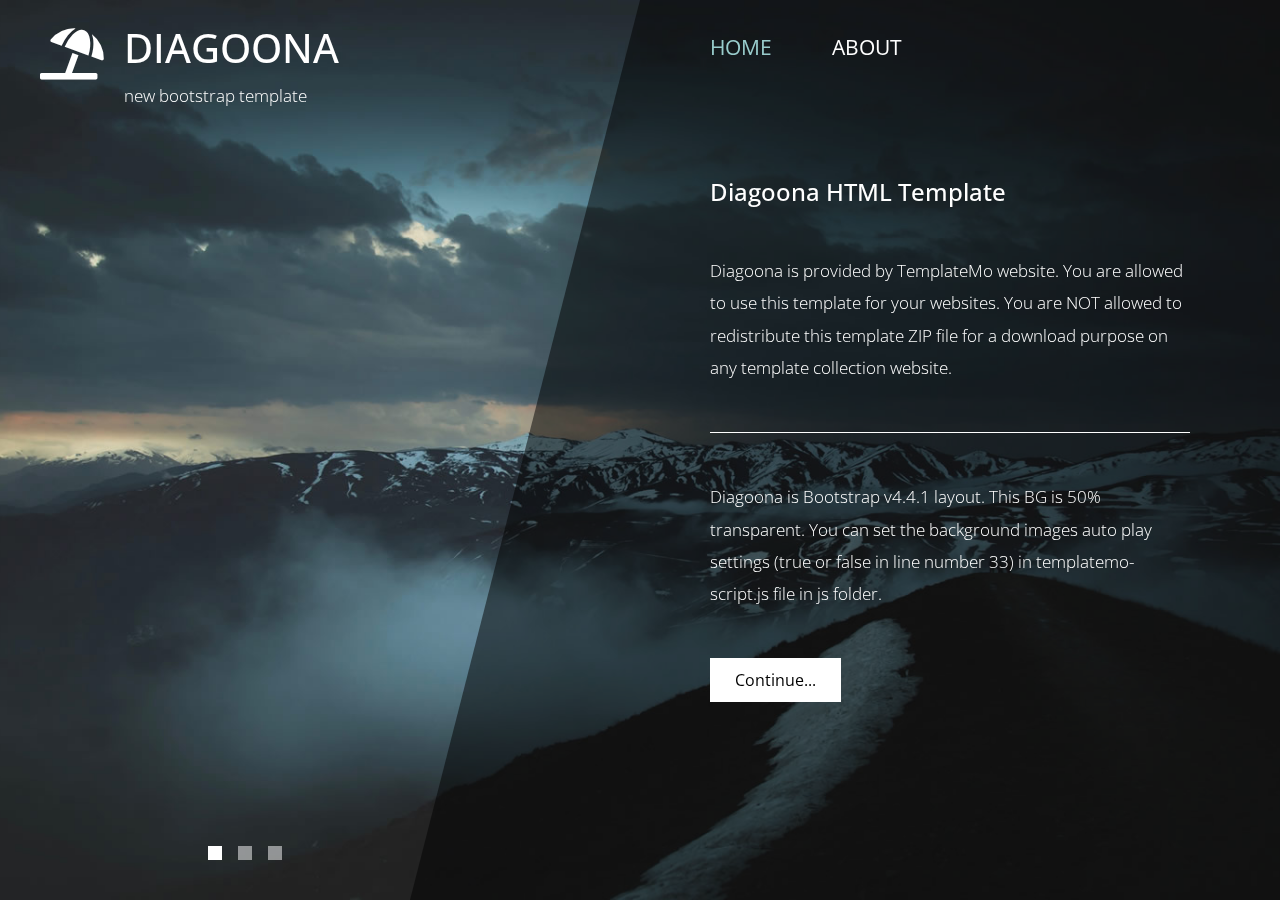
<file: templatemo_550_diagoona/index.html>
<!DOCTYPE html>
<html lang="en">
  <head>
    <meta charset="UTF-8" />
    <meta name="viewport" content="width=device-width, initial-scale=1.0" />
    <meta http-equiv="X-UA-Compatible" content="ie=edge" />
    <title>Diagoona HTML CSS Template</title>
    <link
      href="https://fonts.googleapis.com/css?family=Open+Sans:300,400"
      rel="stylesheet"
    />
    <!-- https://fonts.google.com/ -->
    <link href="css/bootstrap.min.css" rel="stylesheet" />
    <!-- https://getbootstrap.com/ -->
    <link href="fontawesome/css/all.min.css" rel="stylesheet" />
    <!-- https://fontawesome.com/ -->
    <link href="css/templatemo-diagoona.css" rel="stylesheet" />
    <!--

TemplateMo 550 Diagoona

https://templatemo.com/tm-550-diagoona

-->
  </head>

  <body>
    <div class="tm-container">
      <div>
        <div class="tm-row pt-4">
          <div class="tm-col-left">
            <div class="tm-site-header media">
              <i class="fas fa-umbrella-beach fa-3x mt-1 tm-logo"></i>
              <div class="media-body">
                <h1 class="tm-sitename text-uppercase">diagoona</h1>
                <p class="tm-slogon">new bootstrap template</p>
              </div>
            </div>
          </div>
          <div class="tm-col-right">
            <nav class="navbar navbar-expand-lg" id="tm-main-nav">
              <button
                class="navbar-toggler toggler-example mr-0 ml-auto"
                type="button"
                data-toggle="collapse"
                data-target="#navbar-nav"
                aria-controls="navbar-nav"
                aria-expanded="false"
                aria-label="Toggle navigation"
              >
                <span><i class="fas fa-bars"></i></span>
              </button>
              <div class="collapse navbar-collapse tm-nav" id="navbar-nav">
                <ul class="navbar-nav text-uppercase">
                  <li class="nav-item active">
                    <a class="nav-link tm-nav-link" href="#"
                      >Home <span class="sr-only">(current)</span></a
                    >
                  </li>
                  <li class="nav-item">
                    <a class="nav-link tm-nav-link" href="about.html">About</a>
                  </li>
                </ul>
              </div>
            </nav>
          </div>
        </div>

        <div class="tm-row">
          <div class="tm-col-left"></div>
          <main class="tm-col-right">
            <section class="tm-content">
              <h2 class="mb-5 tm-content-title">Diagoona HTML Template</h2>
              <p class="mb-5">
                Diagoona
                <a
                  style="color: white"
                  href="https://www.google.co.in/"
                  target="_blank"
                  >is</a
                >
                provided by TemplateMo website. You are allowed to use this
                template for your websites. You are NOT allowed to redistribute
                this template ZIP file for a download purpose on any template
                collection website.
              </p>
              <hr class="mb-5" />
              <p class="mb-5">
                Diagoona is Bootstrap v4.4.1 layout. This BG is 50% transparent.
                You can set the background images auto play settings (true or
                false in line number 33) in templatemo-script.js file in js
                folder.
              </p>
              <a href="services.html" class="btn btn-primary">Continue...</a>
            </section>
          </main>
        </div>
      </div>

      <div class="tm-row">
        <div class="tm-col-left text-center">
          <ul class="tm-bg-controls-wrapper">
            <li class="tm-bg-control active" data-id="0"></li>
            <li class="tm-bg-control" data-id="1"></li>
            <li class="tm-bg-control" data-id="2"></li>
          </ul>
        </div>
        <div class="tm-col-right tm-col-footer">
          <footer class="tm-site-footer text-right"></footer>
        </div>
      </div>

      <!-- Diagonal background design -->
      <div class="tm-bg">
        <div class="tm-bg-left"></div>
        <div class="tm-bg-right"></div>
      </div>
    </div>

    <script src="js/jquery-3.4.1.min.js"></script>
    <script src="js/bootstrap.min.js"></script>
    <script src="js/jquery.backstretch.min.js"></script>
    <script src="js/templatemo-script.js"></script>
  </body>
</html>
</file>
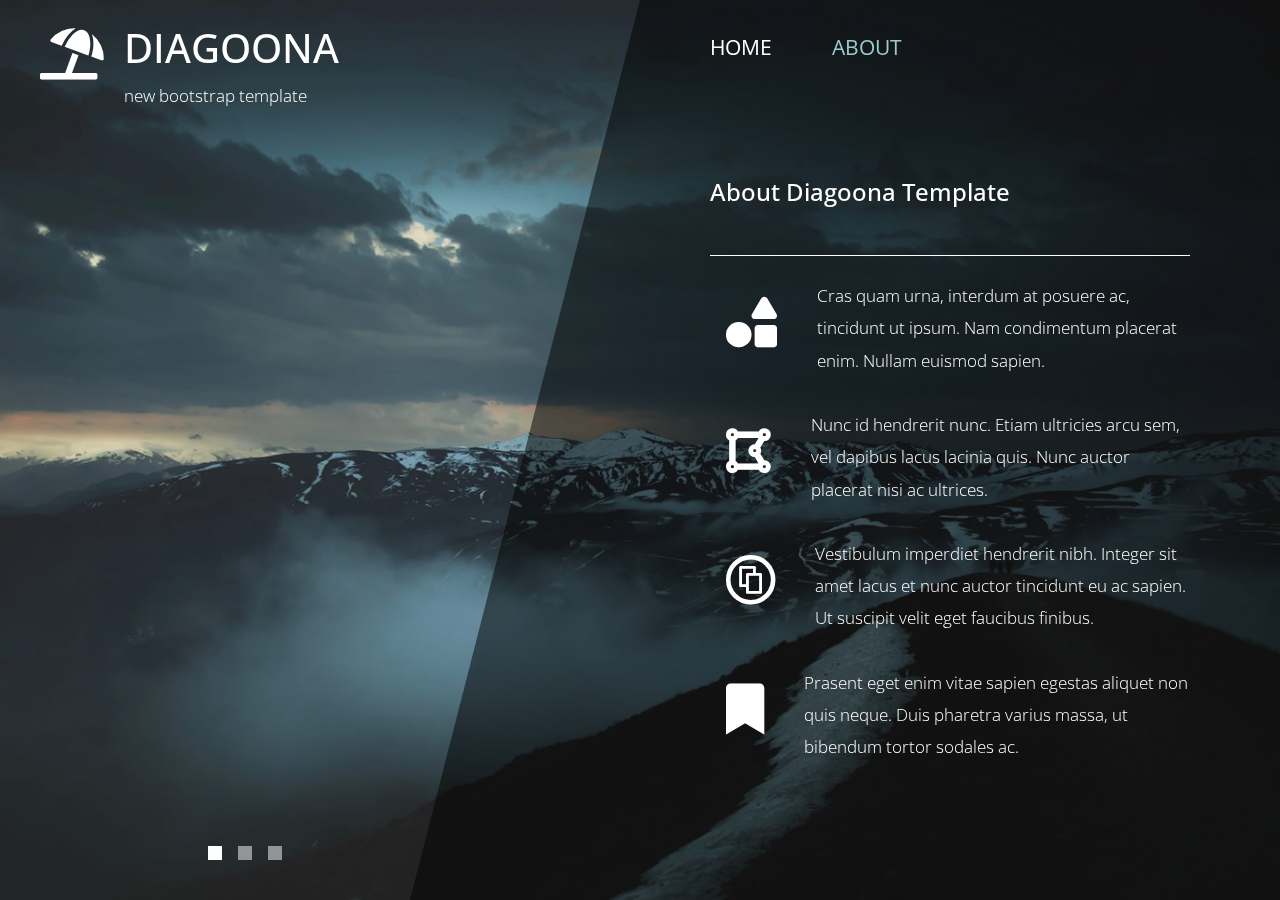
<file: templatemo_550_diagoona/about.html>
<!DOCTYPE html>
<html lang="en">
  <head>
    <meta charset="UTF-8" />
    <meta name="viewport" content="width=device-width, initial-scale=1.0" />
    <meta http-equiv="X-UA-Compatible" content="ie=edge" />
    <title>Diagoona - About Page</title>
    <link
      href="https://fonts.googleapis.com/css?family=Open+Sans:300,400"
      rel="stylesheet"
    />
    <!-- https://fonts.google.com/ -->
    <link href="css/bootstrap.min.css" rel="stylesheet" />
    <!-- https://getbootstrap.com/ -->
    <link href="fontawesome/css/all.min.css" rel="stylesheet" />
    <!-- https://fontawesome.com/ -->
    <link href="css/templatemo-diagoona.css" rel="stylesheet" />
    <!--

TemplateMo 550 Diagoona

https://templatemo.com/tm-550-diagoona

-->
  </head>

  <body>
    <div class="tm-container">
      <div>
        <div class="tm-row pt-4">
          <div class="tm-col-left">
            <div class="tm-site-header media">
              <i class="fas fa-umbrella-beach fa-3x mt-1 tm-logo"></i>
              <div class="media-body">
                <h1 class="tm-sitename text-uppercase">diagoona</h1>
                <p class="tm-slogon">new bootstrap template</p>
              </div>
            </div>
          </div>
          <div class="tm-col-right">
            <nav class="navbar navbar-expand-lg" id="tm-main-nav">
              <button
                class="navbar-toggler toggler-example mr-0 ml-auto"
                type="button"
                data-toggle="collapse"
                data-target="#navbar-nav"
                aria-controls="navbar-nav"
                aria-expanded="false"
                aria-label="Toggle navigation"
              >
                <span><i class="fas fa-bars"></i></span>
              </button>
              <div class="collapse navbar-collapse tm-nav" id="navbar-nav">
                <ul class="navbar-nav text-uppercase">
                  <li class="nav-item">
                    <a class="nav-link tm-nav-link" href="index.html">Home</a>
                  </li>
                  <li class="nav-item active">
                    <a class="nav-link tm-nav-link" href="about.html"
                      >About <span class="sr-only">(current)</span></a
                    >
                  </li>
                </ul>
              </div>
            </nav>
          </div>
        </div>

        <div class="tm-row">
          <div class="tm-col-left"></div>
          <main class="tm-col-right">
            <section class="tm-content tm-about">
              <h2 class="mb-5 tm-content-title">About Diagoona Template</h2>
              <hr class="mb-4" />
              <div class="media my-3">
                <i class="fas fa-shapes fa-3x p-3 mr-4"></i>
                <div class="media-body">
                  <p>
                    Cras quam urna, interdum at posuere ac, tincidunt ut ipsum.
                    Nam condimentum placerat enim. Nullam euismod sapien.
                  </p>
                </div>
              </div>
              <div class="media my-3">
                <i class="fas fa-draw-polygon fa-3x p-3 mr-4"></i>
                <div class="media-body">
                  <p>
                    Nunc id hendrerit nunc. Etiam ultricies arcu sem, vel
                    dapibus lacus lacinia quis. Nunc auctor placerat nisi ac
                    ultrices.
                  </p>
                </div>
              </div>
              <div class="media my-3">
                <i class="fab fa-creative-commons-share fa-3x p-3 mr-4"></i>
                <div class="media-body">
                  <p>
                    Vestibulum imperdiet hendrerit nibh. Integer sit amet lacus
                    et nunc auctor tincidunt eu ac sapien. Ut suscipit velit
                    eget faucibus finibus.
                  </p>
                </div>
              </div>
              <div class="media my-3">
                <i class="fas fa-bookmark fa-3x p-3 mr-4"></i>
                <div class="media-body">
                  <p>
                    Prasent eget enim vitae sapien egestas aliquet non quis
                    neque. Duis pharetra varius massa, ut bibendum tortor
                    sodales ac.
                  </p>
                </div>
              </div>
            </section>
          </main>
        </div>
      </div>

      <div class="tm-row">
        <div class="tm-col-left text-center">
          <ul class="tm-bg-controls-wrapper">
            <li class="tm-bg-control active" data-id="0"></li>
            <li class="tm-bg-control" data-id="1"></li>
            <li class="tm-bg-control" data-id="2"></li>
          </ul>
        </div>
        <div class="tm-col-right tm-col-footer">
          <footer class="tm-site-footer text-right"></footer>
        </div>
      </div>

      <!-- Diagonal background design -->
      <div class="tm-bg">
        <div class="tm-bg-left"></div>
        <div class="tm-bg-right"></div>
      </div>
    </div>

    <script src="js/jquery-3.4.1.min.js"></script>
    <script src="js/bootstrap.min.js"></script>
    <script src="js/jquery.backstretch.min.js"></script>
    <script src="js/templatemo-script.js"></script>
  </body>
</html>
</file>
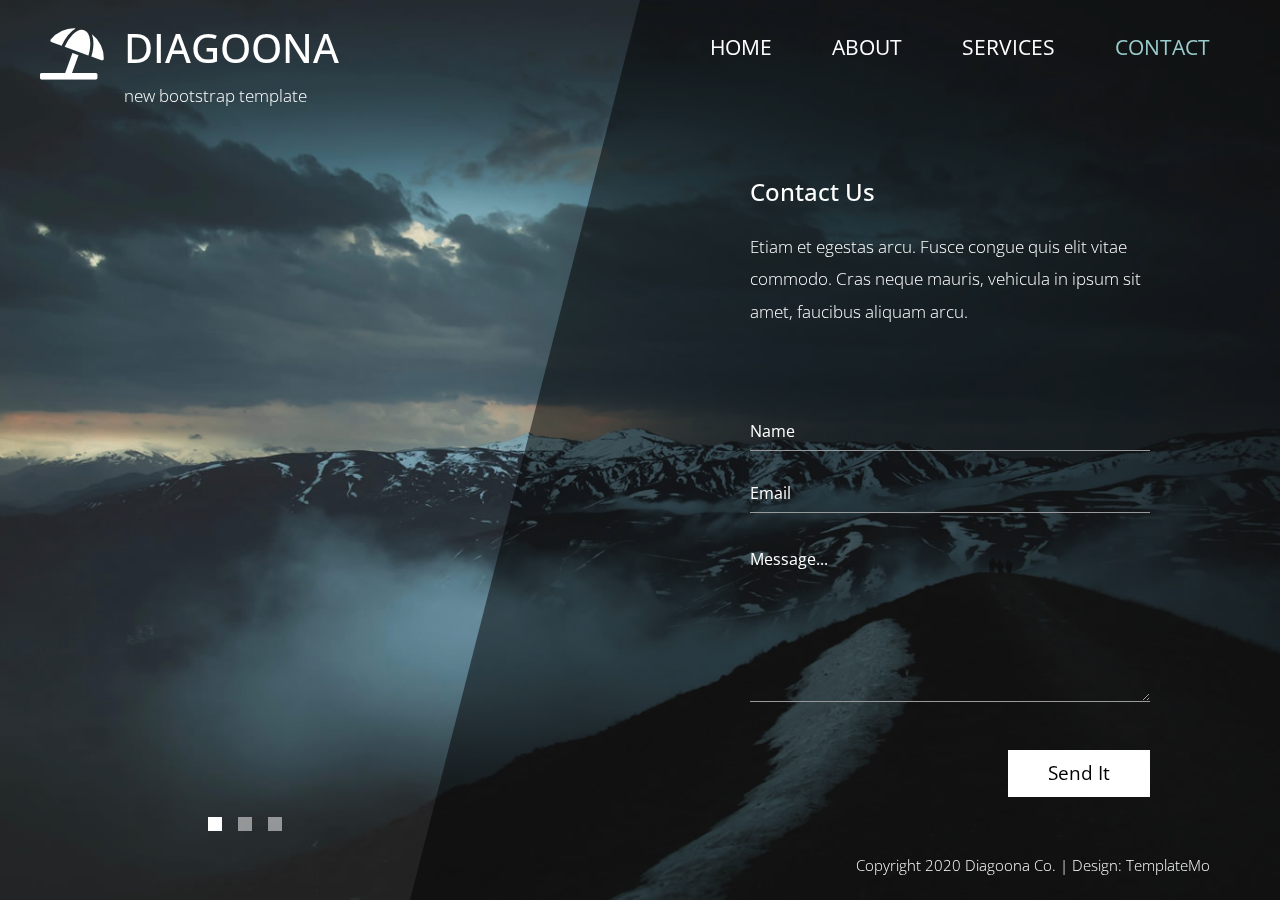
<file: templatemo_550_diagoona/contact.html>
<!DOCTYPE html>
<html lang="en">
  <head>
    <meta charset="UTF-8" />
    <meta name="viewport" content="width=device-width, initial-scale=1.0" />
    <meta http-equiv="X-UA-Compatible" content="ie=edge" />
    <title>Diagoona Template - Contact page</title>
    <link
      href="https://fonts.googleapis.com/css?family=Open+Sans:300,400"
      rel="stylesheet"
    />
    <!-- https://fonts.google.com/ -->
    <link href="css/bootstrap.min.css" rel="stylesheet" />
    <!-- https://getbootstrap.com/ -->
    <link href="fontawesome/css/all.min.css" rel="stylesheet" />
    <!-- https://fontawesome.com/ -->
    <link href="css/ser.css" rel="stylesheet" />

    <!--

TemplateMo 550 Diagoona

https://templatemo.com/tm-550-diagoona

-->
  </head>
  <body>
    <div class="tm-container">
      <div>
        <div class="tm-row pt-4">
          <div class="tm-col-left">
            <div class="tm-site-header media">
              <i class="fas fa-umbrella-beach fa-3x mt-1 tm-logo"></i>
              <div class="media-body">
                <h1 class="tm-sitename text-uppercase">diagoona</h1>
                <p class="tm-slogon">new bootstrap template</p>
              </div>
            </div>
          </div>
          <div class="tm-col-right">
            <nav class="navbar navbar-expand-lg" id="tm-main-nav">
              <button
                class="navbar-toggler toggler-example mr-0 ml-auto"
                type="button"
                data-toggle="collapse"
                data-target="#navbar-nav"
                aria-controls="navbar-nav"
                aria-expanded="false"
                aria-label="Toggle navigation"
              >
                <span><i class="fas fa-bars"></i></span>
              </button>
              <div class="collapse navbar-collapse tm-nav" id="navbar-nav">
                <ul class="navbar-nav text-uppercase">
                  <li class="nav-item">
                    <a class="nav-link tm-nav-link" href="index.html">Home</a>
                  </li>
                  <li class="nav-item">
                    <a class="nav-link tm-nav-link" href="about.html">About</a>
                  </li>
                  <li class="nav-item">
                    <a class="nav-link tm-nav-link" href="services.html"
                      >Services</a
                    >
                  </li>
                  <li class="nav-item active">
                    <a class="nav-link tm-nav-link" href="contact.html"
                      >Contact <span class="sr-only">(current)</span></a
                    >
                  </li>
                </ul>
              </div>
            </nav>
          </div>
        </div>

        <div class="tm-row">
          <div class="tm-col-left"></div>
          <main class="tm-col-right tm-contact-main">
            <!-- Content -->
            <section class="tm-content tm-contact">
              <h2 class="mb-4 tm-content-title">Contact Us</h2>
              <p class="mb-85">
                Etiam et egestas arcu. Fusce congue quis elit vitae commodo.
                Cras neque mauris, vehicula in ipsum sit amet, faucibus aliquam
                arcu.
              </p>
              <form id="contact-form" action="" method="POST">
                <div class="form-group mb-4">
                  <input
                    type="text"
                    name="name"
                    class="form-control"
                    placeholder="Name"
                    required=""
                  />
                </div>
                <div class="form-group mb-4">
                  <input
                    type="email"
                    name="email"
                    class="form-control"
                    placeholder="Email"
                    required=""
                  />
                </div>
                <div class="form-group mb-5">
                  <textarea
                    rows="6"
                    name="message"
                    class="form-control"
                    placeholder="Message..."
                    required=""
                  ></textarea>
                </div>
                <div class="text-right">
                  <button type="submit" class="btn btn-big btn-primary">
                    Send It
                  </button>
                </div>
              </form>
            </section>
          </main>
        </div>
      </div>

      <div class="tm-row">
        <div class="tm-col-left text-center">
          <ul class="tm-bg-controls-wrapper">
            <li class="tm-bg-control active" data-id="0"></li>
            <li class="tm-bg-control" data-id="1"></li>
            <li class="tm-bg-control" data-id="2"></li>
          </ul>
        </div>
        <div class="tm-col-right tm-col-footer">
          <footer class="tm-site-footer text-right">
            <p class="mb-0">
              Copyright 2020 Diagoona Co. | Design:
              <a
                rel="nofollow"
                target="_parent"
                href="https://templatemo.com"
                class="tm-text-link"
                >TemplateMo</a
              >
            </p>
          </footer>
        </div>
      </div>

      <div class="tm-bg">
        <!-- Diagonal background design -->
        <div class="tm-bg-left"></div>
        <div class="tm-bg-right"></div>
      </div>
    </div>

    <script src="js/jquery-3.4.1.min.js"></script>
    <script src="js/bootstrap.min.js"></script>
    <script src="js/jquery.backstretch.min.js"></script>
    <script src="js/templatemo-script.js"></script>
  </body>
</html>
</file>
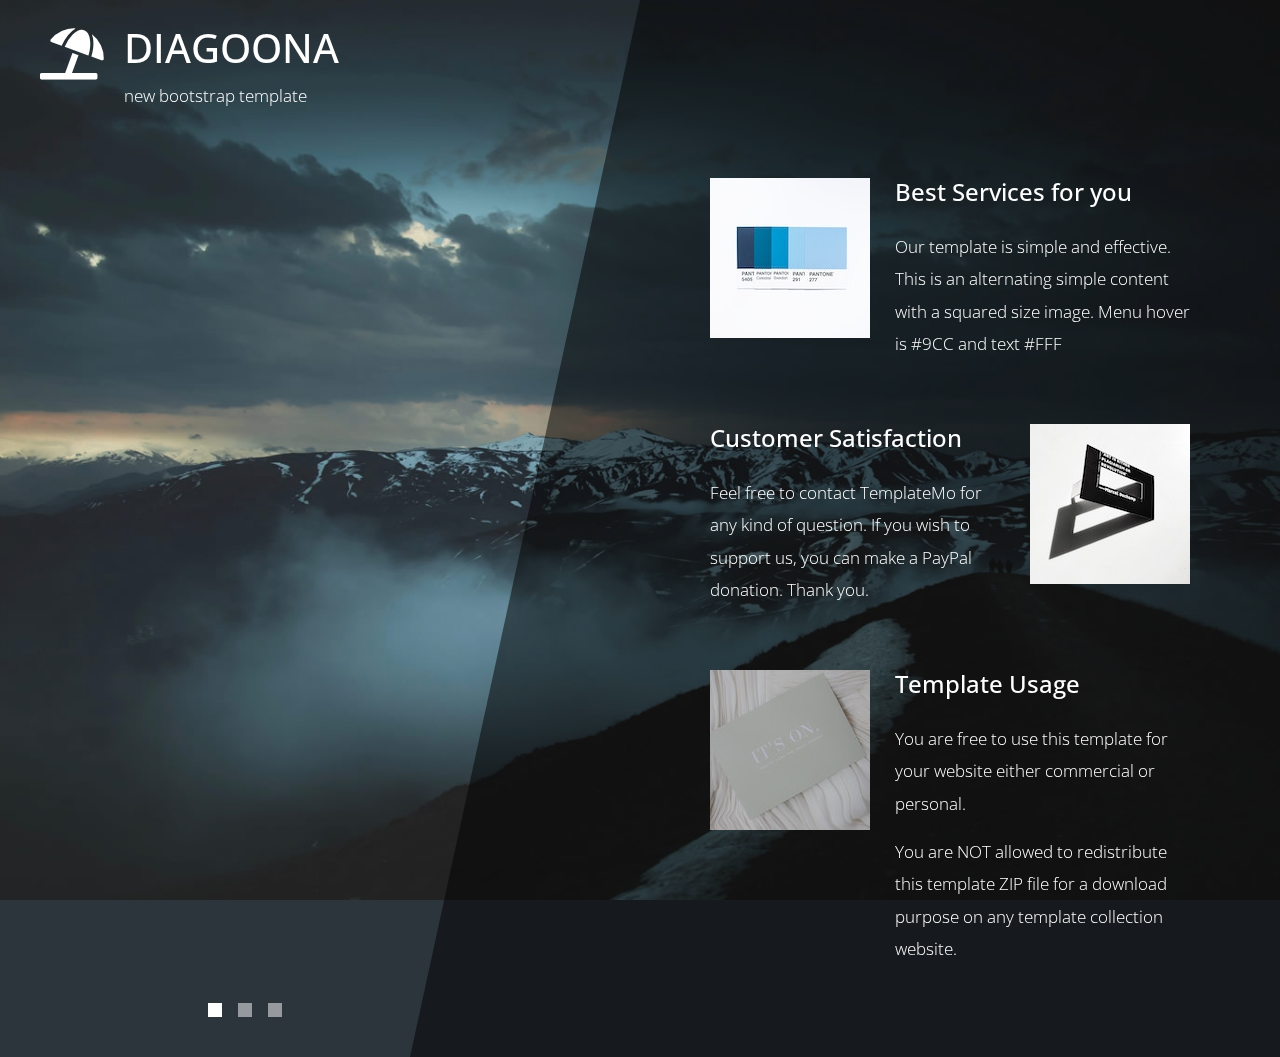
<file: templatemo_550_diagoona/services.html>
<!DOCTYPE html>
<html lang="en">
  <head>
    <meta charset="UTF-8" />
    <meta name="viewport" content="width=device-width, initial-scale=1.0" />
    <meta http-equiv="X-UA-Compatible" content="ie=edge" />
    <title>Diagoona - Services Page</title>
    <link
      href="https://fonts.googleapis.com/css?family=Open+Sans:300,400"
      rel="stylesheet"
    />
    <!-- https://fonts.google.com/ -->
    <link href="css/bootstrap.min.css" rel="stylesheet" />
    <!-- https://getbootstrap.com/ -->
    <link href="fontawesome/css/all.min.css" rel="stylesheet" />
    <!-- https://fontawesome.com/ -->
    <link href="css/ser.css" rel="stylesheet" />

    <!--

TemplateMo 550 Diagoona

https://templatemo.com/tm-550-diagoona

-->
  </head>

  <body>
    <div class="tm-container">
      <div>
        <div class="tm-row pt-4">
          <div class="tm-col-left">
            <div class="tm-site-header media">
              <i class="fas fa-umbrella-beach fa-3x mt-1 tm-logo"></i>
              <div class="media-body">
                <h1 class="tm-sitename text-uppercase">diagoona</h1>
                <p class="tm-slogon">new bootstrap template</p>
              </div>
            </div>
          </div>
          <div class="tm-col-right">
            <nav class="navbar navbar-expand-lg" id="tm-main-nav">
              <button
                class="navbar-toggler toggler-example mr-0 ml-auto"
                type="button"
                data-toggle="collapse"
                data-target="#navbar-nav"
                aria-controls="navbar-nav"
                aria-expanded="false"
                aria-label="Toggle navigation"
              >
                <span><i class="fas fa-bars"></i></span>
              </button>
              <div class="collapse navbar-collapse tm-nav" id="navbar-nav">
                <!-- <ul class="navbar-nav text-uppercase">
                  <li class="nav-item">
                    <a class="nav-link tm-nav-link" href="index.html">Home</a>
                  </li>
                  <li class="nav-item">
                    <a class="nav-link tm-nav-link" href="about.html">About</a>
                  </li>
                  <li class="nav-item active">
                    <a class="nav-link tm-nav-link" href="services.html"
                      >Services <span class="sr-only">(current)</span></a
                    >
                  </li>
                  <li class="nav-item">
                    <a class="nav-link tm-nav-link" href="contact.html"
                      >Contact</a
                    >
                  </li>
                </ul> -->
              </div>
            </nav>
          </div>
        </div>

        <div class="tm-row">
          <div class="tm-col-left"></div>
          <main class="tm-col-right">
            <section class="tm-content">
              <div
                class="media my-3 mb-5 tm-service-media tm-service-media-img-l"
              >
                <img
                  src="img/services-1.jpg"
                  alt="Image"
                  class="tm-service-img"
                />
                <div class="media-body tm-service-text">
                  <h2 class="mb-4 tm-content-title">Best Services for you</h2>
                  <p>
                    Our template is simple and effective. This is an alternating
                    simple content with a squared size image. Menu hover is #9CC
                    and text #FFF
                  </p>
                </div>
              </div>
              <div class="media my-3 mb-5 tm-service-media">
                <div class="media-body tm-service-text">
                  <h2 class="mb-4 tm-content-title">Customer Satisfaction</h2>
                  <p>
                    Feel free to contact TemplateMo for any kind of question. If
                    you wish to support us, you can make a PayPal donation.
                    Thank you.
                  </p>
                </div>
                <img
                  src="img/services-2.jpg"
                  alt="Image"
                  class="tm-service-img-r"
                />
              </div>
              <div class="media my-3 tm-service-media tm-service-media-img-l">
                <img
                  src="img/services-3.jpg"
                  alt="Image"
                  class="tm-service-img"
                />
                <div class="media-body tm-service-text">
                  <h2 class="mb-4 tm-content-title">Template Usage</h2>
                  <p>
                    You are free to use this template for your website either
                    commercial or personal.
                  </p>
                  <p>
                    You are NOT allowed to redistribute this template ZIP file
                    for a download purpose on any template collection website.
                  </p>
                </div>
              </div>
            </section>
          </main>
        </div>
      </div>

      <div class="tm-row">
        <div class="tm-col-left text-center">
          <ul class="tm-bg-controls-wrapper">
            <li class="tm-bg-control active" data-id="0"></li>
            <li class="tm-bg-control" data-id="1"></li>
            <li class="tm-bg-control" data-id="2"></li>
          </ul>
        </div>
        <div class="tm-col-right tm-col-footer">
          <footer class="tm-site-footer text-right"></footer>
        </div>
      </div>

      <!-- Diagonal background design -->
      <div class="tm-bg">
        <div class="tm-bg-left"></div>
        <div class="tm-bg-right"></div>
      </div>
    </div>

    <script src="js/jquery-3.4.1.min.js"></script>
    <script src="js/bootstrap.min.js"></script>
    <script src="js/jquery.backstretch.min.js"></script>
    <script src="js/templatemo-script.js"></script>
  </body>
</html>
</file>
<file: templatemo_550_diagoona/css/templatemo-diagoona.css>
/*

TemplateMo 550 Diagoona

https://templatemo.com/tm-550-diagoona

*/

body {
  font-family: "Open Sans", Arial, sans-serif;
  font-size: 17px;
  font-weight: 300;
  overflow-x: hidden;
  color: white;
  background-color: #2c353c;
}

a {
  transition: all 0.3s ease;
  text-decoration: none;
}

ul {
  padding: 0;
}
a:hover {
  text-decoration: none;
}
button:focus {
  outline: none;
}
p {
  line-height: 1.9;
}
.tm-logo {
  margin-right: 20px;
}
.tm-slogan {
  font-size: 0.8rem;
}

/* Navigation */
.navbar-toggler {
  padding: 8px 15px;
  border: 0;
  border-radius: 0;
  transform: skewX(-15deg);
  background-color: rgba(0, 0, 0, 0.5);
  color: white;
}

.navbar-toggler i {
  transform: skewX(15deg);
}

.navbar-expand-lg {
  padding-left: 0;
  padding-right: 0;
}

.navbar-expand-lg .navbar-nav .nav-link {
  padding: 0;
}

.navbar-expand-lg .navbar-nav .tm-nav-link {
  font-size: 1.3rem;
  font-weight: 400;
  color: white;
  padding-bottom: 30px;
}

.nav-item {
  margin-right: 60px;
}

.nav-item:last-child {
  margin-right: 0;
}

.nav-item.active .tm-nav-link,
.nav-item:hover .tm-nav-link {
  color: #9cc;
}

/* Page Background */
.tm-bg {
  position: absolute;
  left: 0;
  right: 0;
  width: 100%;
  height: 100%;
  display: flex;
  z-index: -1000;
}

.tm-bg-left,
.tm-bg-right {
  position: relative;
  width: 50%;
  height: 100%;
}

.tm-bg-right {
  background-color: rgba(0, 0, 0, 0.5);
}

.tm-bg-left {
  border-right: 230px solid rgba(0, 0, 0, 0.5);
  border-top: 100vh solid transparent;
  animation-name: slidein;
  animation-duration: 1s;
}
@keyframes slidein {
  from {
    margin-left: 100%;
    width: 300%;
  }

  to {
    margin-left: 0%;
    width: 50%;
  }
}

.tm-bg-controls-wrapper {
  display: inline-block;
  margin-left: -150px;
}

.tm-bg-control {
  display: inline-block;
  width: 14px;
  height: 14px;
  background-color: rgba(255, 255, 255, 0.5);
  margin: 6px;
  cursor: pointer;
}

.tm-bg-control.active,
.tm-bg-control:hover {
  background-color: white;
}

.tm-container {
  width: 100%;
  height: 100%;
  min-height: 100vh;
  position: relative;
  display: flex;
  flex-direction: column;
  justify-content: space-between;
}

.tm-row {
  display: flex;
}

.tm-col-left {
  width: 50%;
  height: 100%;
  padding-left: 40px;
  padding-right: 40px;
}

.tm-col-right {
  width: 50%;
  height: 100%;
  padding-left: 70px;
  padding-right: 70px;
}

.tm-content {
  max-width: 660px;
  margin-top: 50px;
  padding-right: 20px;
}

.tm-about {
  max-width: 525px;
}

::-webkit-scrollbar {
  -webkit-appearance: none;
  width: 10px;
}

::-webkit-scrollbar-thumb {
  border-radius: 5px;
  background-color: rgba(255, 255, 255, 0.8);
  box-shadow: 0 0 1px rgba(255, 255, 255, 0.8);
}

.tm-content-title {
  font-size: 1.5rem;
}
hr {
  border-top: 1px solid white;
}

.btn {
  padding: 10px 25px;
  border-radius: 0;
}

.btn-big {
  padding: 9px 40px;
  font-size: 1.2rem;
}

.btn-primary {
  background-color: white;
  color: black;
  border: 0;
}

.btn-primary:hover {
  background-color: #9cc;
  color: black;
}

.tm-site-footer {
  padding: 40px 0 20px;
  max-width: 660px;
  font-size: 0.95rem;
}

.tm-col-footer {
  padding-left: 0;
}
.tm-text-link {
  color: white;
}

.tm-text-link:hover,
.tm-text-link:focus {
  color: #9cc;
}

/* Service */
.tm-service-text {
  max-width: 365px;
}
.tm-service-img {
  margin-right: 25px;
}
.tm-service-img-r {
  margin-left: 25px;
}

/* Contact */
.form-control,
textarea {
  color: white;
  background-color: transparent;
  background-clip: padding-box;
  border: none;
  border-bottom: 1px solid #999a9b;
  border-radius: 0;
  transition: border-color 0.15s ease-in-out, box-shadow 0.15s ease-in-out;
  padding: 10px 0;
  font-family: "Open Sans", Arial, sans-serif;
  font-size: 1rem;
  font-weight: 400;
  line-height: 1.5;
}

.form-control:focus {
  color: white;
  background-color: transparent;
  box-shadow: none;
  border-color: #9cc;
  outline: none;
}

.mb-85 {
  margin-bottom: 85px;
}
.tm-contact-main {
  max-width: 690px;
}

.tm-contact {
  max-width: 420px;
  margin-left: auto;
  margin-right: auto;
}

.form-control::-webkit-input-placeholder {
  color: white;
} /* Edge */
.form-control:-ms-input-placeholder {
  color: white;
} /* Internet Explorer 10-11 */
.form-control::placeholder {
  color: white;
}

@media (max-width: 1200px) {
  .nav-item {
    margin-right: 30px;
  }

  .tm-page-right {
    padding-left: 30px;
    padding-right: 30px;
  }
}

@media (max-width: 992px) {
  .tm-nav {
    position: absolute;
    background: rgba(0, 0, 0, 0.8);
    color: white;
    top: 44px;
    right: 4px;
  }

  .navbar-expand-lg .navbar-nav .tm-nav-link {
    color: white;
    font-size: 1.1rem;
    padding: 13px 20px;
  }

  .nav-item {
    margin-right: 0;
  }

  .nav-item.active .tm-nav-link,
  .nav-item:hover .tm-nav-link {
    color: #9cc;
  }

  .tm-content {
    margin-top: 20px;
  }
  .tm-site-footer {
    padding-top: 40px;
  }
  .tm-col-left {
    width: 40%;
  }

  .tm-col-right {
    width: 60%;
    padding-left: 100px;
    padding-right: 30px;
  }

  .tm-col-footer {
    padding-left: 0;
  }
}

@media (max-width: 768px) {
  .tm-row {
    flex-direction: column;
  }

  .tm-col-left,
  .tm-col-right,
  .tm-bg-left,
  .tm-bg-right {
    width: 100%;
  }

  #tm-main-nav {
    position: fixed;
    top: 50px;
    right: 40px;
    padding-bottom: 0;
  }

  .tm-bg {
    flex-direction: column;
  }

  .tm-bg-left {
    height: 200px;
    border-bottom: 50px solid rgba(0, 0, 0, 0.5);
    border-right: 0;
    border-top: 0;
  }

  .tm-bg-right {
    height: calc(100% - 200px);
  }

  .tm-bg-controls-wrapper {
    margin-left: 0;
    margin-top: 50px;
  }

  .tm-content {
    max-height: none;
    margin-top: 40px;
  }

  .tm-col-right {
    padding-top: 40px;
    padding-left: 30px;
  }

  .tm-col-footer {
    padding-left: 10px;
    padding-right: 10px;
  }
}

@media (max-width: 460px) {
  .tm-logo {
    margin-right: 15px;
  }
  .tm-sitename {
    font-size: 1.8rem;
  }
  .tm-slogon {
    font-size: 0.8rem;
  }
}

@media (max-width: 450px),
  (min-width: 768px) and (max-width: 830px),
  (min-width: 992px) and (max-width: 1040px) {
  .tm-service-media {
    flex-direction: column;
  }
  .tm-service-media-img-l {
    flex-direction: column-reverse;
  }
  .tm-service-text {
    margin-top: 20px;
  }
  .tm-service-img {
    margin-right: 0;
  }
  .tm-service-img-r {
    margin-left: 0;
  }
}
</file>
<file: templatemo_550_diagoona/css/ser.css>
/*

TemplateMo 550 Diagoona

https://templatemo.com/tm-550-diagoona

*/

body {
  font-family: "Open Sans", Arial, sans-serif;
  font-size: 17px;
  font-weight: 300;
  overflow-x: hidden;
  color: white;
  background-color: #2c353c;
}

a {
  transition: all 0.3s ease;
  text-decoration: none;
}

ul {
  padding: 0;
}
a:hover {
  text-decoration: none;
}
button:focus {
  outline: none;
}
p {
  line-height: 1.9;
}
.tm-logo {
  margin-right: 20px;
}
.tm-slogan {
  font-size: 0.8rem;
}

/* Navigation */
.navbar-toggler {
  padding: 8px 15px;
  border: 0;
  border-radius: 0;
  transform: skewX(-15deg);
  background-color: rgba(0, 0, 0, 0.5);
  color: white;
}

.navbar-toggler i {
  transform: skewX(15deg);
}

.navbar-expand-lg {
  padding-left: 0;
  padding-right: 0;
}

.navbar-expand-lg .navbar-nav .nav-link {
  padding: 0;
}

.navbar-expand-lg .navbar-nav .tm-nav-link {
  font-size: 1.3rem;
  font-weight: 400;
  color: white;
  padding-bottom: 30px;
}

.nav-item {
  margin-right: 60px;
}

.nav-item:last-child {
  margin-right: 0;
}

.nav-item.active .tm-nav-link,
.nav-item:hover .tm-nav-link {
  color: #9cc;
}

/* Page Background */
.tm-bg {
  position: absolute;
  left: 0;
  right: 0;
  width: 100%;
  height: 100%;
  display: flex;
  z-index: -1000;
}

.tm-bg-left,
.tm-bg-right {
  position: relative;
  width: 50%;
  height: 100%;
}

.tm-bg-right {
  background-color: rgba(0, 0, 0, 0.5);
  animation-name: slidein1;
  animation-duration: 1s;
}

.tm-bg-left {
  border-right: 230px solid rgba(0, 0, 0, 0.5);
  border-top: 100vh solid transparent;
}

.tm-bg-controls-wrapper {
  display: inline-block;
  margin-left: -150px;
}

.tm-bg-control {
  display: inline-block;
  width: 14px;
  height: 14px;
  background-color: rgba(255, 255, 255, 0.5);
  margin: 6px;
  cursor: pointer;
}

.tm-bg-control.active,
.tm-bg-control:hover {
  background-color: white;
}

.tm-container {
  width: 100%;
  height: 100%;
  min-height: 100vh;
  position: relative;
  display: flex;
  flex-direction: column;
  justify-content: space-between;
}

.tm-row {
  display: flex;
}

.tm-col-left {
  width: 50%;
  height: 100%;
  padding-left: 40px;
  padding-right: 40px;
}

.tm-col-right {
  width: 50%;
  height: 100%;
  padding-left: 70px;
  padding-right: 70px;
}

.tm-content {
  max-width: 660px;
  margin-top: 50px;
  padding-right: 20px;
}

.tm-about {
  max-width: 525px;
}

::-webkit-scrollbar {
  -webkit-appearance: none;
  width: 10px;
}

::-webkit-scrollbar-thumb {
  border-radius: 5px;
  background-color: rgba(255, 255, 255, 0.8);
  box-shadow: 0 0 1px rgba(255, 255, 255, 0.8);
}

.tm-content-title {
  font-size: 1.5rem;
}
hr {
  border-top: 1px solid white;
}

.btn {
  padding: 10px 25px;
  border-radius: 0;
}

.btn-big {
  padding: 9px 40px;
  font-size: 1.2rem;
}

.btn-primary {
  background-color: white;
  color: black;
  border: 0;
}

.btn-primary:hover {
  background-color: #9cc;
  color: black;
}

.tm-site-footer {
  padding: 40px 0 20px;
  max-width: 660px;
  font-size: 0.95rem;
}

.tm-col-footer {
  padding-left: 0;
}
.tm-text-link {
  color: white;
}

.tm-text-link:hover,
.tm-text-link:focus {
  color: #9cc;
}

/* Service */
.tm-service-text {
  max-width: 365px;
}
.tm-service-img {
  margin-right: 25px;
}
.tm-service-img-r {
  margin-left: 25px;
}

/* Contact */
.form-control,
textarea {
  color: white;
  background-color: transparent;
  background-clip: padding-box;
  border: none;
  border-bottom: 1px solid #999a9b;
  border-radius: 0;
  transition: border-color 0.15s ease-in-out, box-shadow 0.15s ease-in-out;
  padding: 10px 0;
  font-family: "Open Sans", Arial, sans-serif;
  font-size: 1rem;
  font-weight: 400;
  line-height: 1.5;
}

.form-control:focus {
  color: white;
  background-color: transparent;
  box-shadow: none;
  border-color: #9cc;
  outline: none;
}

.mb-85 {
  margin-bottom: 85px;
}
.tm-contact-main {
  max-width: 690px;
}

.tm-contact {
  max-width: 420px;
  margin-left: auto;
  margin-right: auto;
}

.form-control::-webkit-input-placeholder {
  color: white;
} /* Edge */
.form-control:-ms-input-placeholder {
  color: white;
} /* Internet Explorer 10-11 */
.form-control::placeholder {
  color: white;
}

@media (max-width: 1200px) {
  .nav-item {
    margin-right: 30px;
  }

  .tm-page-right {
    padding-left: 30px;
    padding-right: 30px;
  }
}

@media (max-width: 992px) {
  .tm-nav {
    position: absolute;
    background: rgba(0, 0, 0, 0.8);
    color: white;
    top: 44px;
    right: 4px;
  }

  .navbar-expand-lg .navbar-nav .tm-nav-link {
    color: white;
    font-size: 1.1rem;
    padding: 13px 20px;
  }

  .nav-item {
    margin-right: 0;
  }

  .nav-item.active .tm-nav-link,
  .nav-item:hover .tm-nav-link {
    color: #9cc;
  }

  .tm-content {
    margin-top: 20px;
  }
  .tm-site-footer {
    padding-top: 40px;
  }
  .tm-col-left {
    width: 40%;
  }

  .tm-col-right {
    width: 60%;
    padding-left: 100px;
    padding-right: 30px;
  }

  .tm-col-footer {
    padding-left: 0;
  }
}

@media (max-width: 768px) {
  .tm-row {
    flex-direction: column;
  }

  .tm-col-left,
  .tm-col-right,
  .tm-bg-left,
  .tm-bg-right {
    width: 100%;
  }

  #tm-main-nav {
    position: fixed;
    top: 50px;
    right: 40px;
    padding-bottom: 0;
  }

  .tm-bg {
    flex-direction: column;
  }

  .tm-bg-left {
    height: 200px;
    border-bottom: 50px solid rgba(0, 0, 0, 0.5);
    border-right: 0;
    border-top: 0;
  }

  .tm-bg-right {
    height: calc(100% - 200px);
  }

  .tm-bg-controls-wrapper {
    margin-left: 0;
    margin-top: 50px;
  }

  .tm-content {
    max-height: none;
    margin-top: 40px;
  }

  .tm-col-right {
    padding-top: 40px;
    padding-left: 30px;
  }

  .tm-col-footer {
    padding-left: 10px;
    padding-right: 10px;
  }
}

@media (max-width: 460px) {
  .tm-logo {
    margin-right: 15px;
  }
  .tm-sitename {
    font-size: 1.8rem;
  }
  .tm-slogon {
    font-size: 0.8rem;
  }
}

@media (max-width: 450px),
  (min-width: 768px) and (max-width: 830px),
  (min-width: 992px) and (max-width: 1040px) {
  .tm-service-media {
    flex-direction: column;
  }
  .tm-service-media-img-l {
    flex-direction: column-reverse;
  }
  .tm-service-text {
    margin-top: 20px;
  }
  .tm-service-img {
    margin-right: 0;
  }
  .tm-service-img-r {
    margin-left: 0;
  }
}
</file>
